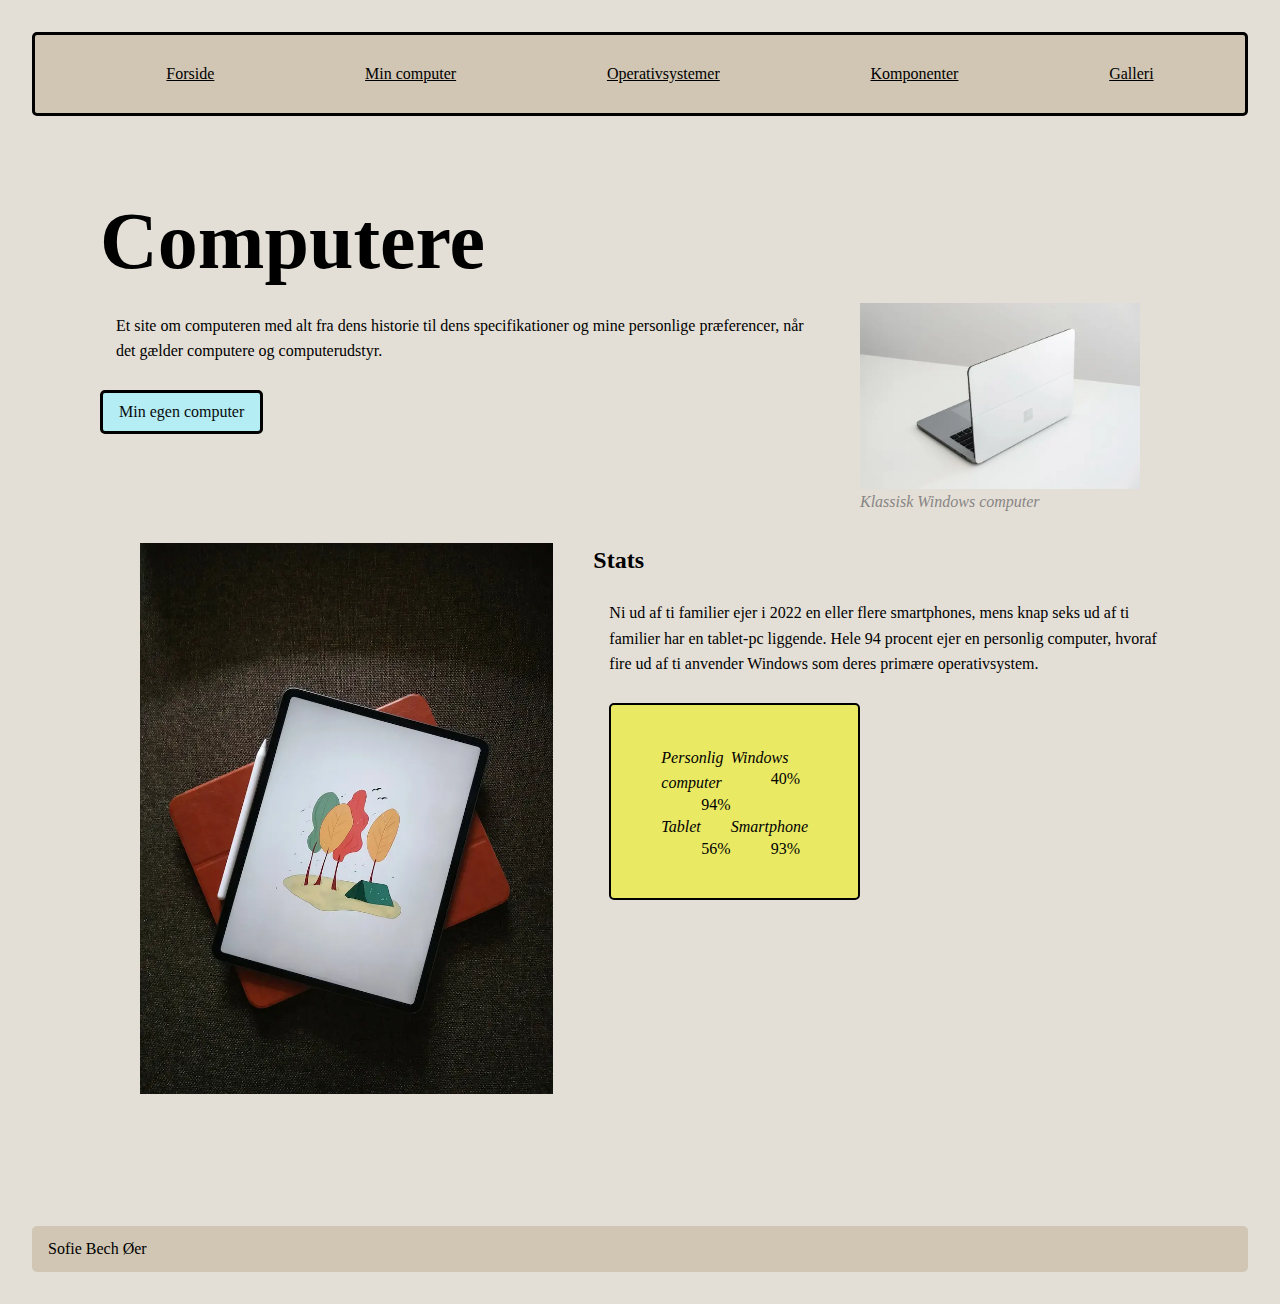
<file: index.html>
<!doctype html>
<html lang="da">
  <head>
    <meta charset="UTF-8" />
    <meta name="viewport" content="width=device-width, initial-scale=1.0" />
    <title>Mobilesite forside</title>
    <meta name="robots" content="noindex" />

    <link rel="stylesheet" href="generel.css" />
    <link rel="stylesheet" href="layout.css" />
  </head>
  <body>
    <header>
      <nav>
        <ul>
          <li><a href="index.html">Forside</a></li>
          <li><a href="min_computer.html">Min computer</a></li>
          <li><a href="operativsystemer.html">Operativsystemer</a></li>
          <li><a href="komponenter.html">Komponenter</a></li>
          <li><a href="galleri.html">Galleri</a></li>
        </ul>
      </nav>
    </header>
    <main>
      <h1>Computere</h1>

      <section class="grid_2-1">
        <div>
          <p>Et site om computeren med alt fra dens historie til dens specifikationer og mine personlige præferencer, når det gælder computere og computerudstyr.</p>
          <a class="cta" href="min_computer.html">Min egen computer</a>
        </div>
        <div>
          <figure>
            <img src="imgs/windows.webp" alt="Billede af computer" />
            <figcaption>Klassisk Windows computer</figcaption>
          </figure>
        </div>
      </section>

      <section class="grid_1-1">
        <div>
          <h2>Stats</h2>
          <p>
            Ni ud af ti familier ejer i 2022 en eller flere smartphones, mens knap seks ud af ti familier har en tablet-pc liggende. Hele 94 procent ejer en personlig computer, hvoraf fire ud af ti anvender Windows som deres primære operativsystem.
          </p>

          <dl class="grid_1-1">
            <div>
              <dt>Personlig computer</dt>
              <dd>94%</dd>
            </div>
            <div>
              <dt>Windows</dt>
              <dd>40%</dd>
            </div>
            <div>
              <dt>Tablet</dt>
              <dd>56%</dd>
            </div>
            <div>
              <dt>Smartphone</dt>
              <dd>93%</dd>
            </div>
          </dl>
        </div>

        <figure class="order">
          <img src="imgs/tablet.webp" alt="billede af tablet" />
        </figure>
      </section>
    </main>
    <footer>
      <p>Sofie Bech Øer</p>
    </footer>
  </body>
</html>
</file>
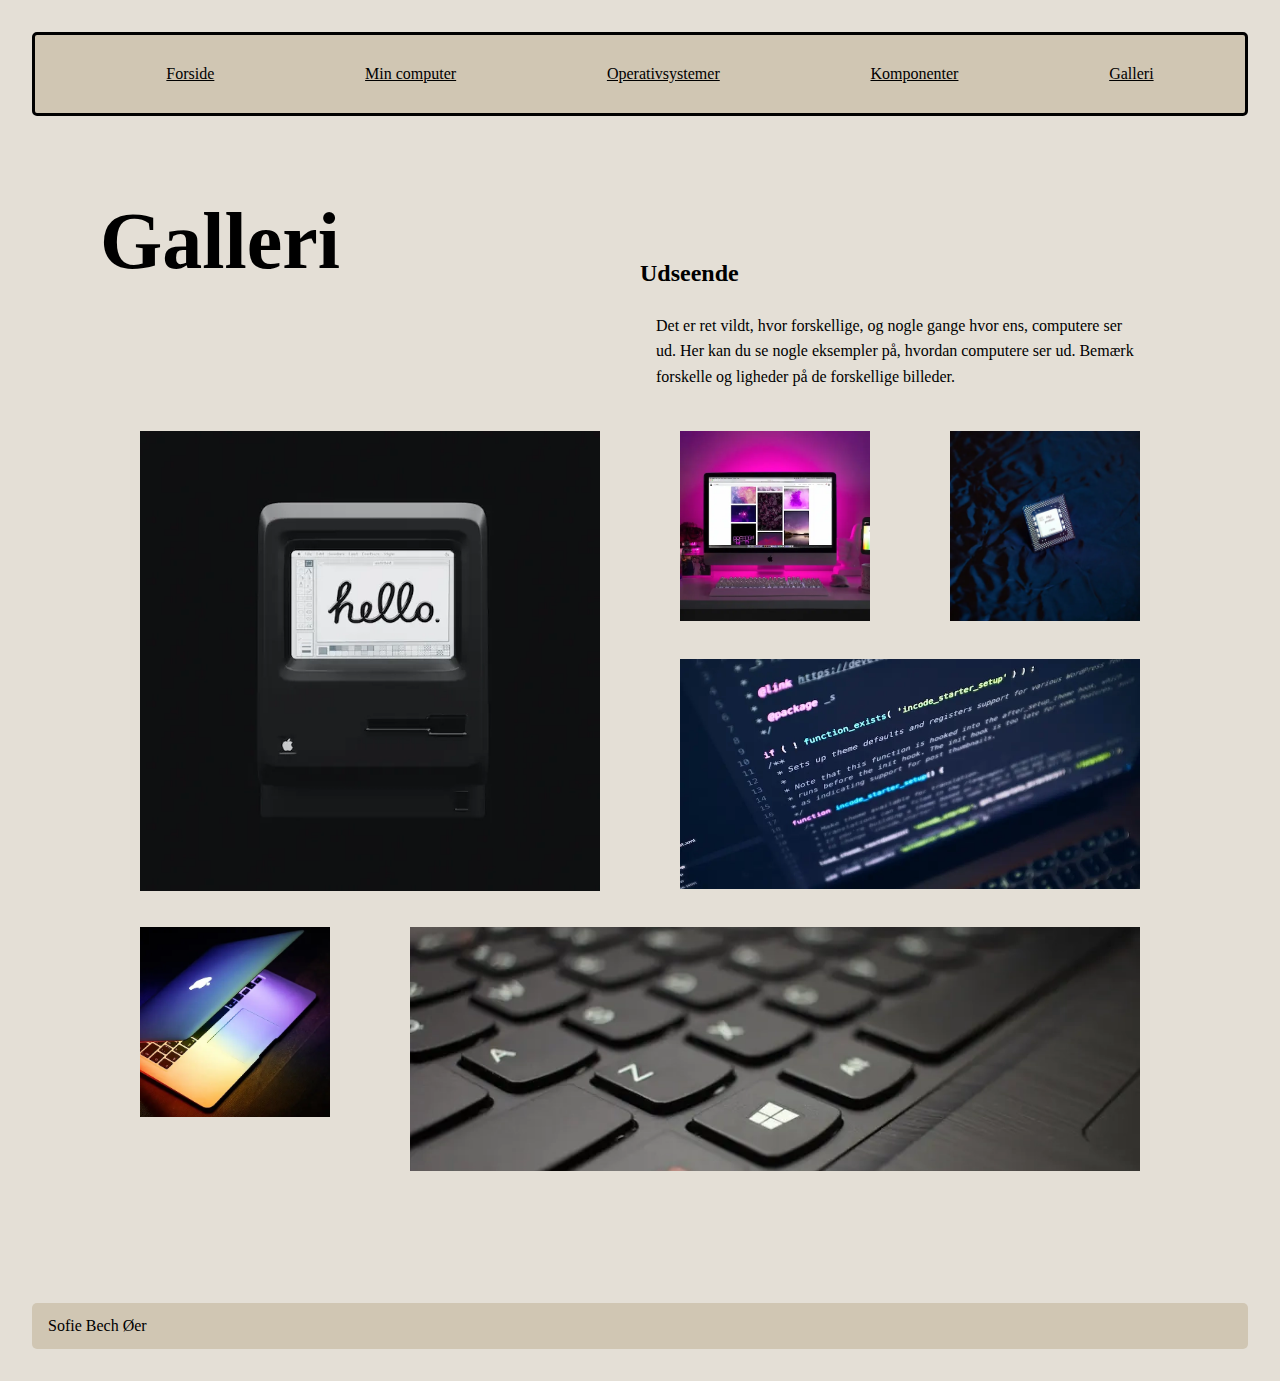
<file: galleri.html>
<!doctype html>
<html lang="da">
  <head>
    <meta charset="UTF-8" />
    <meta name="viewport" content="width=device-width, initial-scale=1.0" />
    <title>Mobilesite side 4</title>
    <meta name="robots" content="noindex" />

    <link rel="stylesheet" href="generel.css" />
    <link rel="stylesheet" href="layout.css" />
  </head>
  <body>
    <header>
      <nav>
        <ul>
          <li><a href="index.html">Forside</a></li>
          <li><a href="min_computer.html">Min computer</a></li>
          <li><a href="operativsystemer.html">Operativsystemer</a></li>
          <li><a href="komponenter.html">Komponenter</a></li>
          <li><a href="galleri.html">Galleri</a></li>
        </ul>
      </nav>
    </header>

    <main>
      <section class="grid_1-1">
        <div class="h1">
          <h1>Galleri</h1>
        </div>

        <div class="h2">
          <h2>Udseende</h2>
        </div>
        <div class="galleritekst">
          <p>Det er ret vildt, hvor forskellige, og nogle gange hvor ens, computere ser ud. Her kan du se nogle eksempler på, hvordan computere ser ud. Bemærk forskelle og ligheder på de forskellige billeder.</p>
        </div>
      </section>

      <section class="grid_1-1-1-1">
        <div class="span2x2">
          <figure><img src="imgs/galleri/apple-84.webp" alt="billede med hello" /></figure>
        </div>

        <div class="span1x1">
          <figure><img src="imgs/galleri/desktop-setup.webp" alt="computer med lyserød baggrund" /></figure>
        </div>

        <div class="span1x1">
          <figure><img src="imgs/galleri/intel-chip.webp" alt="chip med blå baggrund" /></figure>
        </div>

        <div class="span2x1">
          <figure><img src="imgs/galleri/code.webp" alt="billede af kode" /></figure>
        </div>

        <div class="span1x1">
          <figure><img src="imgs/galleri/macbook.webp" alt="macbook i mange farver" /></figure>
        </div>

        <div class="span3x1">
          <figure><img src="imgs/galleri/keyboard.webp" alt="billede af tastatur" /></figure>
        </div>
      </section>
    </main>
    <footer>
      <p>Sofie Bech Øer</p>
    </footer>
  </body>
</html>
</file>
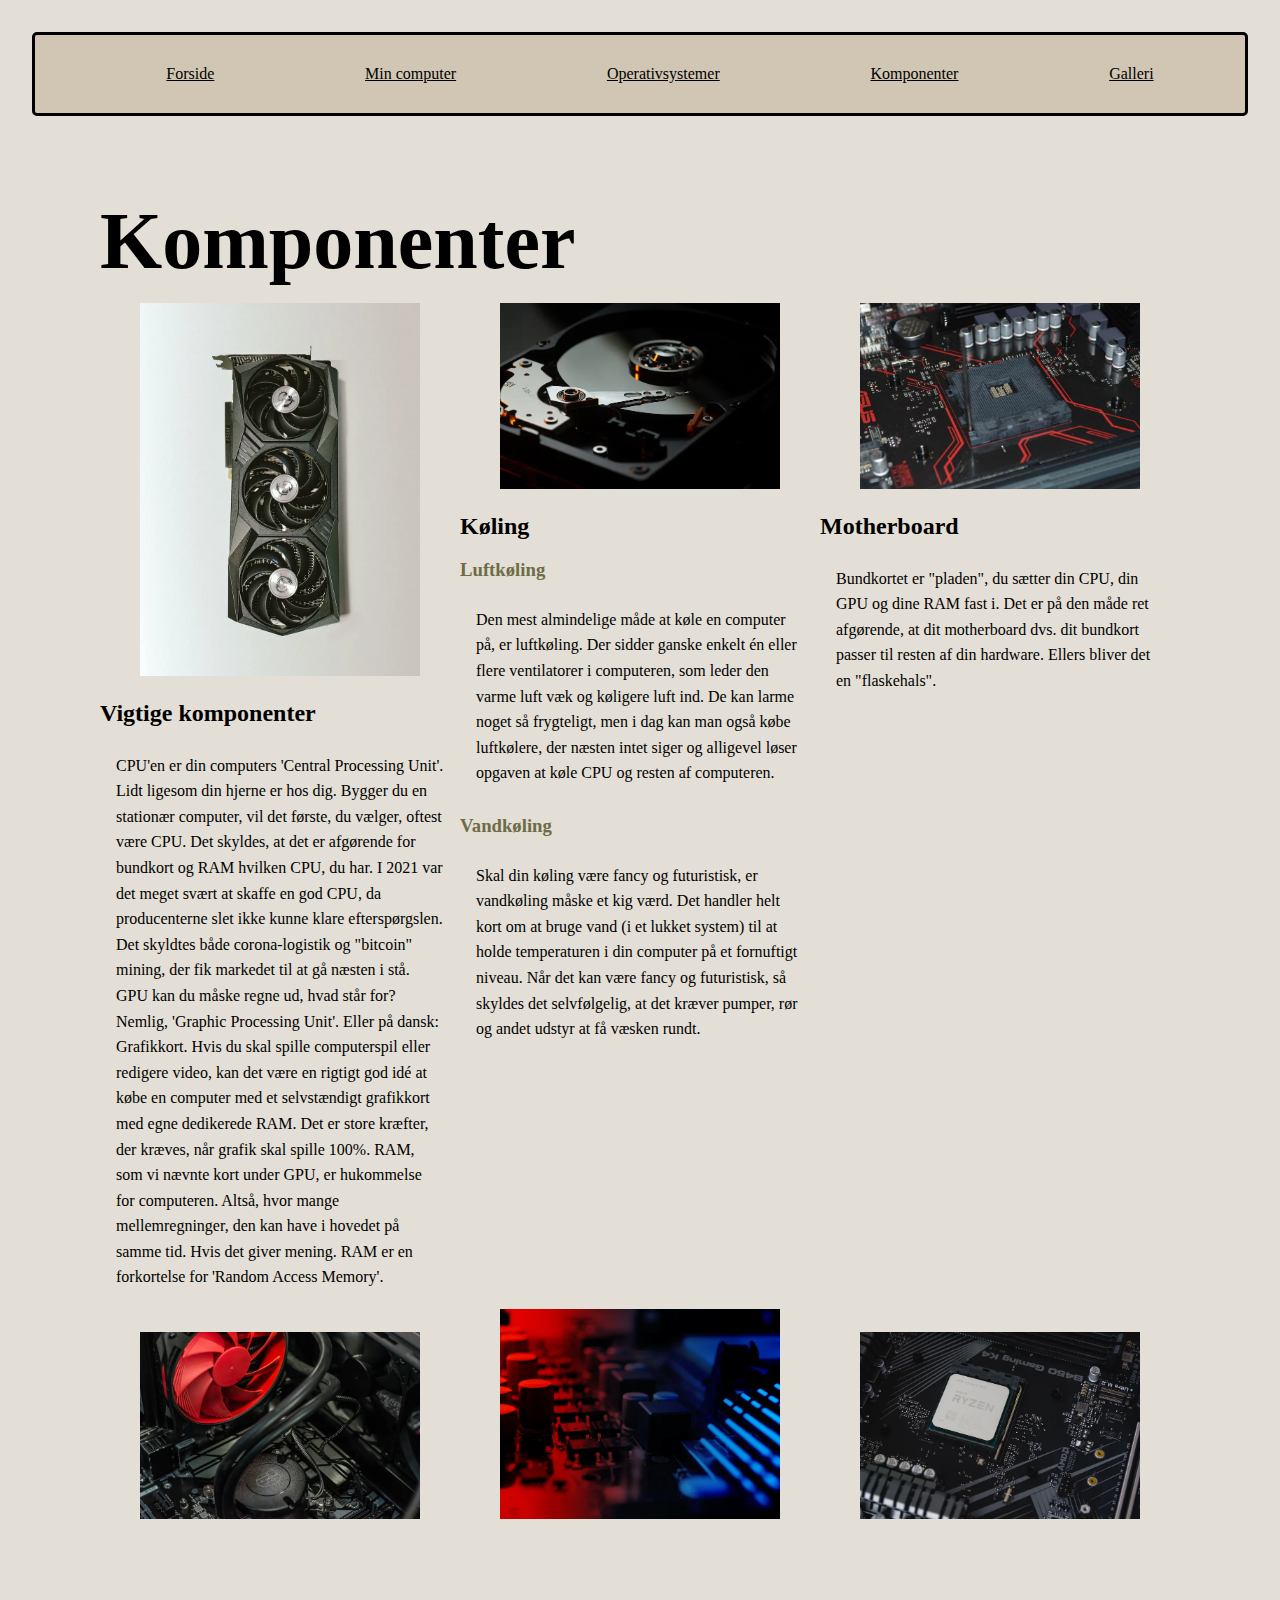
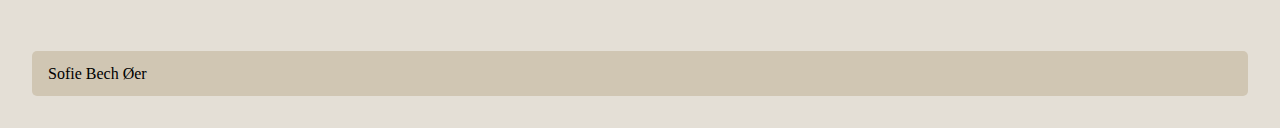
<file: komponenter.html>
<!doctype html>
<html lang="da">
  <head>
    <meta charset="UTF-8" />
    <meta name="viewport" content="width=device-width, initial-scale=1.0" />
    <title>Mobilesite side 3</title>
    <meta name="robots" content="noindex" />

    <link rel="stylesheet" href="generel.css" />
    <link rel="stylesheet" href="layout.css" />
  </head>
  <body>
    <header>
      <nav>
        <ul>
          <li><a href="index.html">Forside</a></li>
          <li><a href="min_computer.html">Min computer</a></li>
          <li><a href="operativsystemer.html">Operativsystemer</a></li>
          <li><a href="komponenter.html">Komponenter</a></li>
          <li><a href="galleri.html">Galleri</a></li>
        </ul>
      </nav>
    </header>
    <main>
      <h1>Komponenter</h1>

      <section class="grid_1-1-1">
        <div class="flex-col">
          <div>
            <figure><img src="imgs/komponenter/grafikkort.webp" alt="første billede" /></figure>

            <h2>Vigtige komponenter</h2>
            <p>
              CPU'en er din computers 'Central Processing Unit'. Lidt ligesom din hjerne er hos dig. Bygger du en stationær computer, vil det første, du vælger, oftest være CPU. Det skyldes, at det er afgørende for bundkort og RAM hvilken CPU, du
              har. I 2021 var det meget svært at skaffe en god CPU, da producenterne slet ikke kunne klare efterspørgslen. Det skyldtes både corona-logistik og "bitcoin" mining, der fik markedet til at gå næsten i stå. GPU kan du måske regne ud, hvad
              står for? Nemlig, 'Graphic Processing Unit'. Eller på dansk: Grafikkort. Hvis du skal spille computerspil eller redigere video, kan det være en rigtigt god idé at købe en computer med et selvstændigt grafikkort med egne dedikerede RAM.
              Det er store kræfter, der kræves, når grafik skal spille 100%. RAM, som vi nævnte kort under GPU, er hukommelse for computeren. Altså, hvor mange mellemregninger, den kan have i hovedet på samme tid. Hvis det giver mening. RAM er en
              forkortelse for 'Random Access Memory'.
            </p>
          </div>
          <div>
            <figure><img src="imgs/komponenter/luft.webp" alt="billede om luft" /></figure>
          </div>
        </div>

        <div class="flex-col">
          <div>
            <figure><img src="imgs/komponenter/vand.webp" alt="billede om vand" /></figure>

            <h2>Køling</h2>
            <h3>Luftkøling</h3>
            <p>
              Den mest almindelige måde at køle en computer på, er luftkøling. Der sidder ganske enkelt én eller flere ventilatorer i computeren, som leder den varme luft væk og køligere luft ind. De kan larme noget så frygteligt, men i dag kan man
              også købe luftkølere, der næsten intet siger og alligevel løser opgaven at køle CPU og resten af computeren.
            </p>
            <h3>Vandkøling</h3>
            <p>
              Skal din køling være fancy og futuristisk, er vandkøling måske et kig værd. Det handler helt kort om at bruge vand (i et lukket system) til at holde temperaturen i din computer på et fornuftigt niveau. Når det kan være fancy og
              futuristisk, så skyldes det selvfølgelig, at det kræver pumper, rør og andet udstyr at få væsken rundt.
            </p>
          </div>
          <div>
            <figure><img src="imgs/komponenter/motherboard1.webp" alt="motherboard 1" /></figure>
          </div>
        </div>

        <div class="flex-col">
          <div>
            <figure><img src="imgs/komponenter/motherboard2.webp" alt="motherboard 2" /></figure>

            <h2>Motherboard</h2>
            <p>Bundkortet er "pladen", du sætter din CPU, din GPU og dine RAM fast i. Det er på den måde ret afgørende, at dit motherboard dvs. dit bundkort passer til resten af din hardware. Ellers bliver det en "flaskehals".</p>
          </div>
          <div>
            <figure><img src="imgs/komponenter/processor.webp" alt="sidste billede?" /></figure>
          </div>
        </div>
      </section>
    </main>
    <footer>
      <p>Sofie Bech Øer</p>
    </footer>
  </body>
</html>
</file>
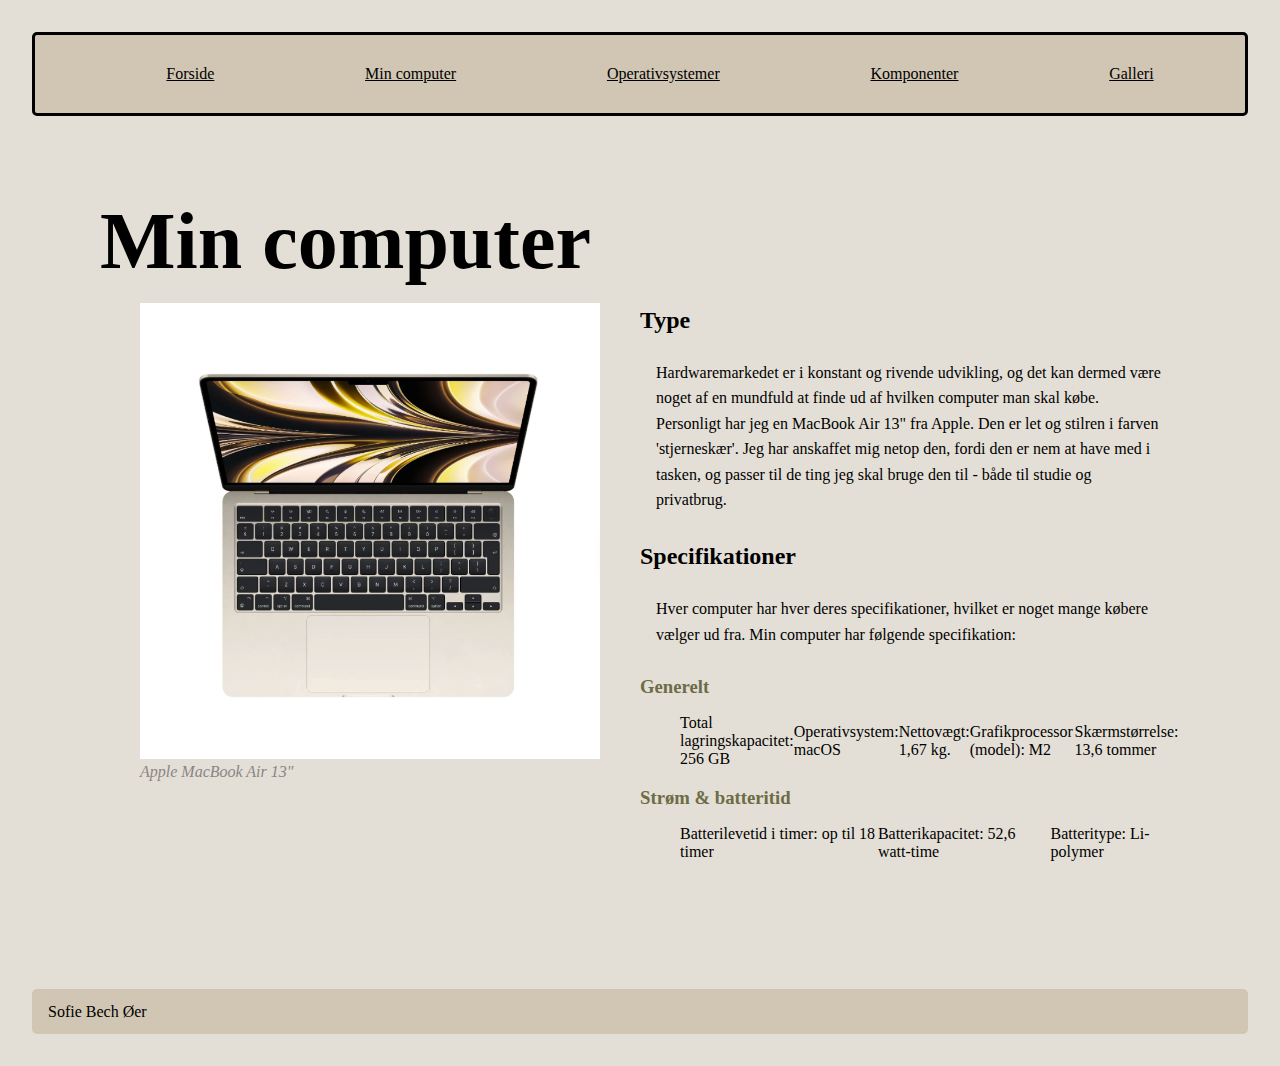
<file: min_computer.html>
<!doctype html>
<html lang="da">
  <head>
    <meta charset="UTF-8" />
    <meta name="viewport" content="width=device-width, initial-scale=1.0" />
    <title>Mobilesite side 1</title>
    <meta name="robots" content="noindex" />

    <link rel="stylesheet" href="generel.css" />
    <link rel="stylesheet" href="layout.css" />
  </head>
  <body>
    <header>
      <nav>
        <ul>
          <li><a href="index.html">Forside</a></li>
          <li><a href="min_computer.html">Min computer</a></li>
          <li><a href="operativsystemer.html">Operativsystemer</a></li>
          <li><a href="komponenter.html">Komponenter</a></li>
          <li><a href="galleri.html">Galleri</a></li>
        </ul>
      </nav>
    </header>
    <main>
      <h1>Min computer</h1>

      <section class="grid_1-1">
        <figure class="order">
          <img src="imgs/mincomputer.png" alt="min computer" />
          <figcaption>Apple MacBook Air 13"</figcaption>
        </figure>

        <div>
          <h2>Type</h2>
          <p>
            Hardwaremarkedet er i konstant og rivende udvikling, og det kan dermed være noget af en mundfuld at finde ud af hvilken computer man skal købe. Personligt har jeg en MacBook Air 13" fra Apple. Den er let og stilren i farven 'stjerneskær'.
            Jeg har anskaffet mig netop den, fordi den er nem at have med i tasken, og passer til de ting jeg skal bruge den til - både til studie og privatbrug.
          </p>

          <h2>Specifikationer</h2>
          <p>Hver computer har hver deres specifikationer, hvilket er noget mange købere vælger ud fra. Min computer har følgende specifikation:</p>
          <h3>Generelt</h3>
          <ul>
            <li>Total lagringskapacitet: 256 GB</li>
            <li>Operativsystem: macOS</li>
            <li>Nettovægt: 1,67 kg.</li>
            <li>Grafikprocessor (model): M2</li>
            <li>Skærmstørrelse: 13,6 tommer</li>
          </ul>

          <h3>Strøm & batteritid</h3>
          <ul>
            <li>Batterilevetid i timer: op til 18 timer</li>
            <li>Batterikapacitet: 52,6 watt-time</li>
            <li>Batteritype: Li-polymer</li>
          </ul>
        </div>
      </section>
    </main>
    <footer>
      <p>Sofie Bech Øer</p>
    </footer>
  </body>
</html>
</file>
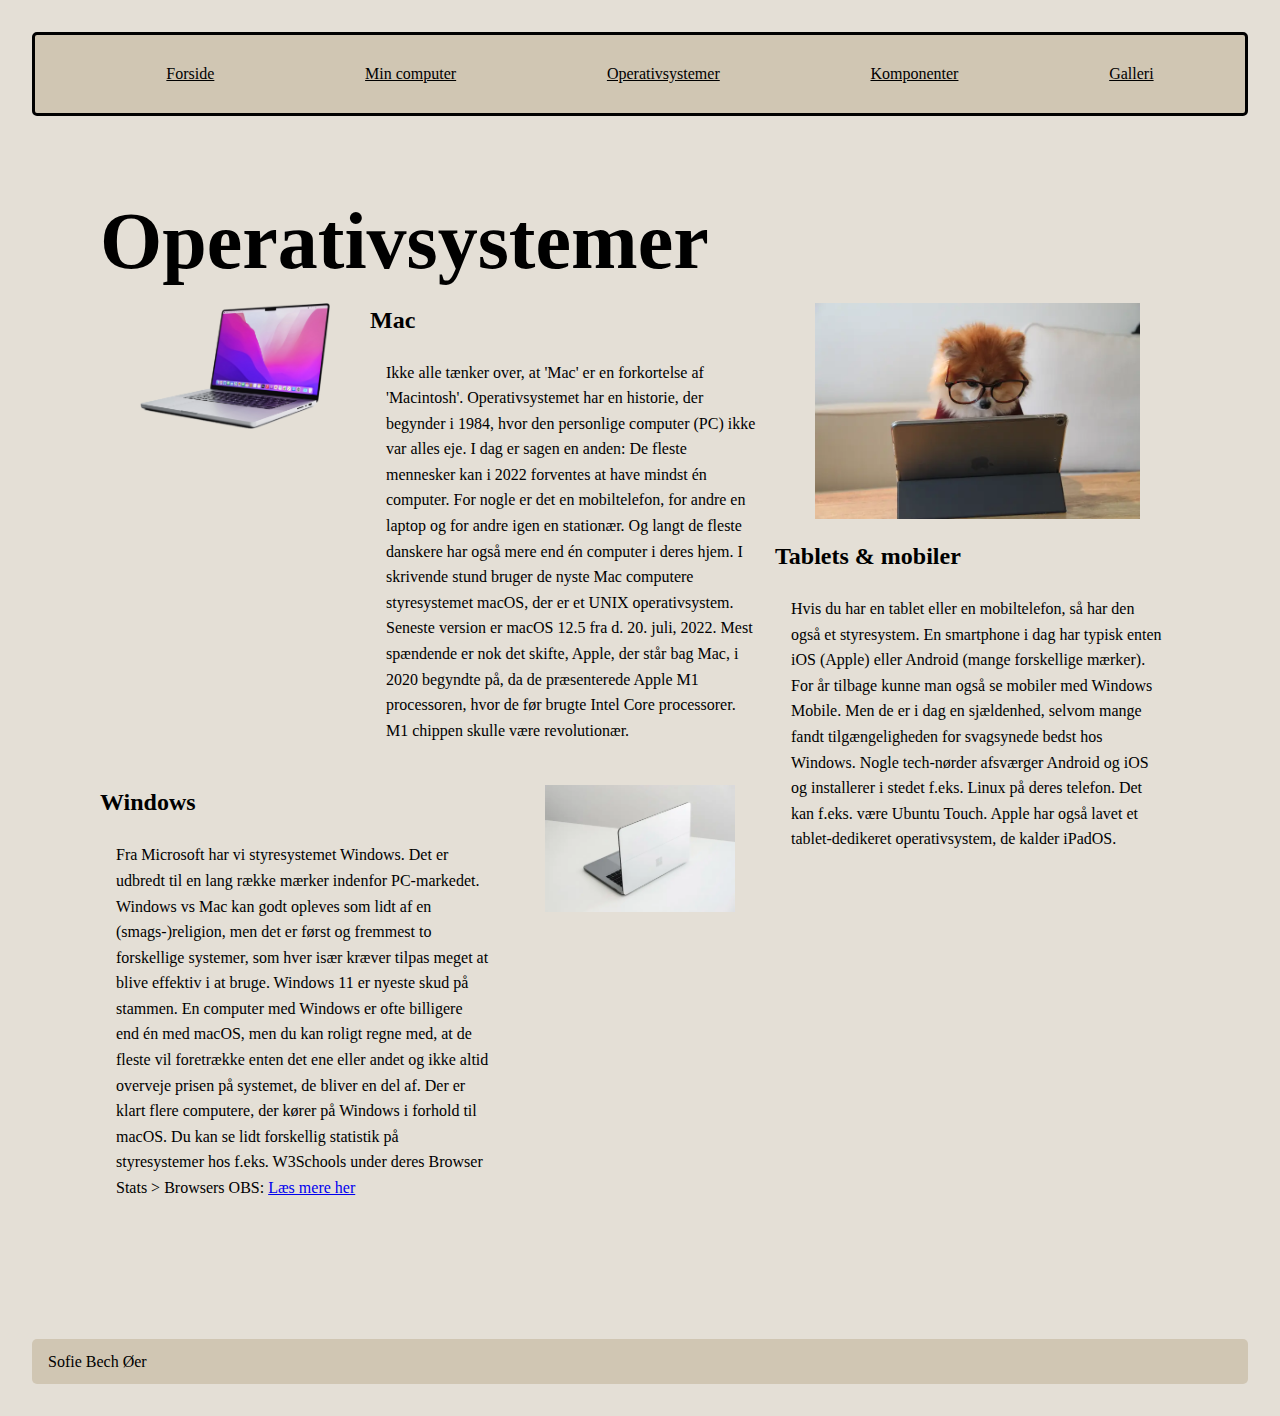
<file: operativsystemer.html>
<!doctype html>
<html lang="da">
  <head>
    <meta charset="UTF-8" />
    <meta name="viewport" content="width=device-width, initial-scale=1.0" />
    <title>Mobilesite side 2</title>
    <meta name="robots" content="noindex" />

    <link rel="stylesheet" href="generel.css" />
    <link rel="stylesheet" href="layout.css" />
  </head>
  <body>
    <header>
      <nav>
        <ul>
          <li><a href="index.html">Forside</a></li>
          <li><a href="min_computer.html">Min computer</a></li>
          <li><a href="operativsystemer.html">Operativsystemer</a></li>
          <li><a href="komponenter.html">Komponenter</a></li>
          <li><a href="galleri.html">Galleri</a></li>
        </ul>
      </nav>
    </header>
    <main>
      <h1>Operativsystemer</h1>

      <section class="grid_5-3">
        <div>
          <!-- <figure><img src="imgs/computer-old.webp" alt="gammelt billede af computere" /></figure> -->

          <section class="grid_2-3">
            <figure><img src="imgs/computer-cutout.webp" alt="billede til Mac beskrivelsen" /></figure>
            <div>
              <h2>Mac</h2>
              <p>
                Ikke alle tænker over, at 'Mac' er en forkortelse af 'Macintosh'. Operativsystemet har en historie, der begynder i 1984, hvor den personlige computer (PC) ikke var alles eje. I dag er sagen en anden: De fleste mennesker kan i 2022
                forventes at have mindst én computer. For nogle er det en mobiltelefon, for andre en laptop og for andre igen en stationær. Og langt de fleste danskere har også mere end én computer i deres hjem. I skrivende stund bruger de nyste Mac
                computere styresystemet macOS, der er et UNIX operativsystem. Seneste version er macOS 12.5 fra d. 20. juli, 2022. Mest spændende er nok det skifte, Apple, der står bag Mac, i 2020 begyndte på, da de præsenterede Apple M1 processoren,
                hvor de før brugte Intel Core processorer. M1 chippen skulle være revolutionær.
              </p>
            </div>
          </section>

          <section class="grid_3-2">
            <figure>
              <img src="imgs/windows.webp" alt="billede af windows computer" />
            </figure>

            <div class="order">
              <h2>Windows</h2>
              <p>
                Fra Microsoft har vi styresystemet Windows. Det er udbredt til en lang række mærker indenfor PC-markedet. Windows vs Mac kan godt opleves som lidt af en (smags-)religion, men det er først og fremmest to forskellige systemer, som hver
                især kræver tilpas meget at blive effektiv i at bruge. Windows 11 er nyeste skud på stammen. En computer med Windows er ofte billigere end én med macOS, men du kan roligt regne med, at de fleste vil foretrække enten det ene eller
                andet og ikke altid overveje prisen på systemet, de bliver en del af. Der er klart flere computere, der kører på Windows i forhold til macOS. Du kan se lidt forskellig statistik på styresystemer hos f.eks. W3Schools under deres
                Browser Stats > Browsers OBS:
                <a href="https://www.w3schools.com/browsers/browsers_os.asp">Læs mere her</a>
              </p>
            </div>
          </section>
        </div>

        <div>
          <figure><img src="imgs/mac.webp" alt="billede til tablet sektionen" /></figure>
          <h2>Tablets & mobiler</h2>
          <p>
            Hvis du har en tablet eller en mobiltelefon, så har den også et styresystem. En smartphone i dag har typisk enten iOS (Apple) eller Android (mange forskellige mærker). For år tilbage kunne man også se mobiler med Windows Mobile. Men de er
            i dag en sjældenhed, selvom mange fandt tilgængeligheden for svagsynede bedst hos Windows. Nogle tech-nørder afsværger Android og iOS og installerer i stedet f.eks. Linux på deres telefon. Det kan f.eks. være Ubuntu Touch. Apple har også
            lavet et tablet-dedikeret operativsystem, de kalder iPadOS.
          </p>
        </div>
      </section>
    </main>
    <footer>
      <p>Sofie Bech Øer</p>
    </footer>
  </body>
</html>
</file>
<file: generel.css>
body {
  background-color: rgb(228, 223, 214);
  margin: 2rem;
  font-family: serif;
}

.container {
  width: 100%;
  padding: 1rem;
}

.card {
  width: 100%;
  margin-bottom: 1rem;
}

h1 {
  font-size: 5rem;
  margin: 1em;
  margin-left: 0;
  margin-bottom: 0;
  margin-top: 1em;
  font-style: normal;
  color: rgb(0, 0, 0);
}

h2 {
  color: rgb(0, 0, 0);
  margin-bottom: auto;
}

h3 {
  margin-bottom: auto;
  color: rgb(108, 108, 70);
}

img {
  width: 100%;
}

nav {
  background-color: rgb(208, 198, 179);
  border: 3px solid #000;
  padding: 10px 16px;
  margin: auto;
  border-radius: 5px;
  line-height: 1.6;
}

nav ul li a {
  color: rgb(0, 0, 0);
}

ul {
  display: flex;
  list-style-type: none;
  justify-content: space-around;
  align-items: center;
}

.cta {
  text-decoration: none;
  display: inline-block;
  border: 3px solid #000;
  border-radius: 5px;
  padding: 10px 16px;
  margin: auto;
  background-color: rgb(180, 237, 244);
  color: rgb(8, 11, 11);
}

p {
  line-height: 1.6;
  max-width: 100%;
  padding: 10px 16px;
}

figcaption {
  font-style: italic;
  color: rgb(136, 133, 133);
}

dl {
  padding: 40px 50px;
  margin: 1em;
  margin-right: 20em;
  border: 2px solid #000;
  border-radius: 5px;
  background-color: #e9e964;
  text-decoration: solid;
}

dt {
  font-style: italic;
  line-height: 1.6;
  column-gap: 10%;
}

dd {
  text-decoration: solid;
}

footer {
  background-color: rgb(208, 198, 179);
  margin-top: 7rem;
  border-radius: 5px;
}
main {
  max-width: 1080px;
  margin: 0 auto;
}
</file>
<file: layout.css>
@media (width > 800px) {
  .grid_2-1 {
    display: grid;
    grid-template-columns: 2fr 1fr;
  }

  h1 {
    display: grid;
    grid-column: 1 / -1;
  }

  .h1 {
    display: grid;
    grid-column: 1;
  }

  .grid_1-1 {
    display: grid;
    grid-template-columns: 1fr 1fr;
  }

  .order {
    order: -1;
  }

  .grid_5-3 {
    display: grid;
    grid-template-columns: 5fr 3fr;
  }

  .grid_2-3 {
    display: grid;
    grid-template-columns: 2fr 3fr;
  }

  .grid_3-2 {
    display: grid;
    grid-template-columns: 3fr 2fr;
  }

  .grid_1-1-1-1 {
    display: grid;
    grid-template-columns: 1fr 1fr 1fr 1fr;
  }

  .span2x2 {
    display: grid;
    grid-column: span 2;
    grid-row: span 2;
  }

  .span1x1 {
    display: grid;
    grid-column: span 1;
    grid-row: span 1;
  }

  .span2x1 {
    display: grid;
    grid-column: span 2;
    grid-row: span 1;
  }

  .span3x1 {
    display: grid;
    grid-column: span 3;
    grid-row: span 1;
  }

  .grid_1-1-1 {
    display: grid;
    grid-template-columns: 1fr 1fr 1fr;
  }

  .flex-col {
    display: flex;
    flex-direction: column;
    justify-content: space-between;
  }

  .galleritekst {
    display: grid;
    max-width: 65ch;
    grid-column: 2;
  }

  .h2 {
    align-self: end;
  }
}
</file>
